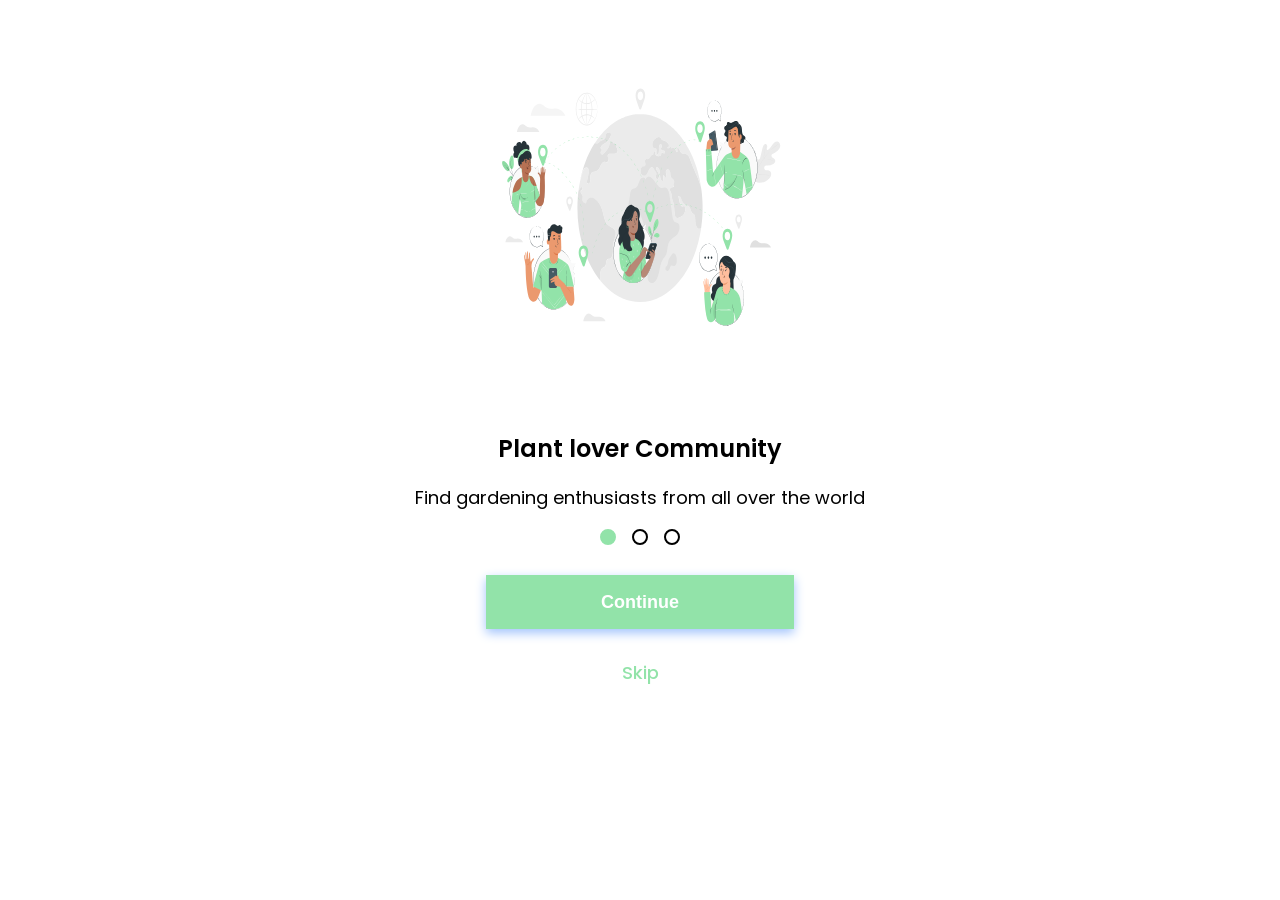
<file: index.html>
<!DOCTYPE html>
<html lang="pt-br">
<head>
    <meta charset="UTF-8">
    <meta http-equiv="X-UA-Compatible" content="IE=edge">
    <meta name="viewport" content="width=device-width">
    <title>Onboarding</title>
    <link href="./css/Style.css" type="text/css" rel="stylesheet">
    <link rel="preconnect" href="https://fonts.googleapis.com">
    <link rel="preconnect" href="https://fonts.gstatic.com" crossorigin>
    <link href="https://fonts.googleapis.com/css2?family=Poppins:wght@400;500;600;700&display=swap" rel="stylesheet">
</head>
<body>
    <div class="card">
        <div class="img1">
            <img src="./img/img1.svg" alt="Onboarding">
        </div>
        <div class="text">
            <h1>Plant lover Community</h1>
            <p>Find gardening enthusiasts from all over the world</p>
        </div>

        <nav class="nav">
            <a class="active" link href="community.html"></a>
            <a class="inactive" link href="Delivery.html"></a>
            <a class="inactive" link href="E-commerce"></a>
        </nav>

       
        <a id="continue1" link href="Delivery.html"><button>Continue</button></a>

        <a id="skip" link href="E-commerce.html">Skip</a>
       

    </div>
</body>
</html>
</file>
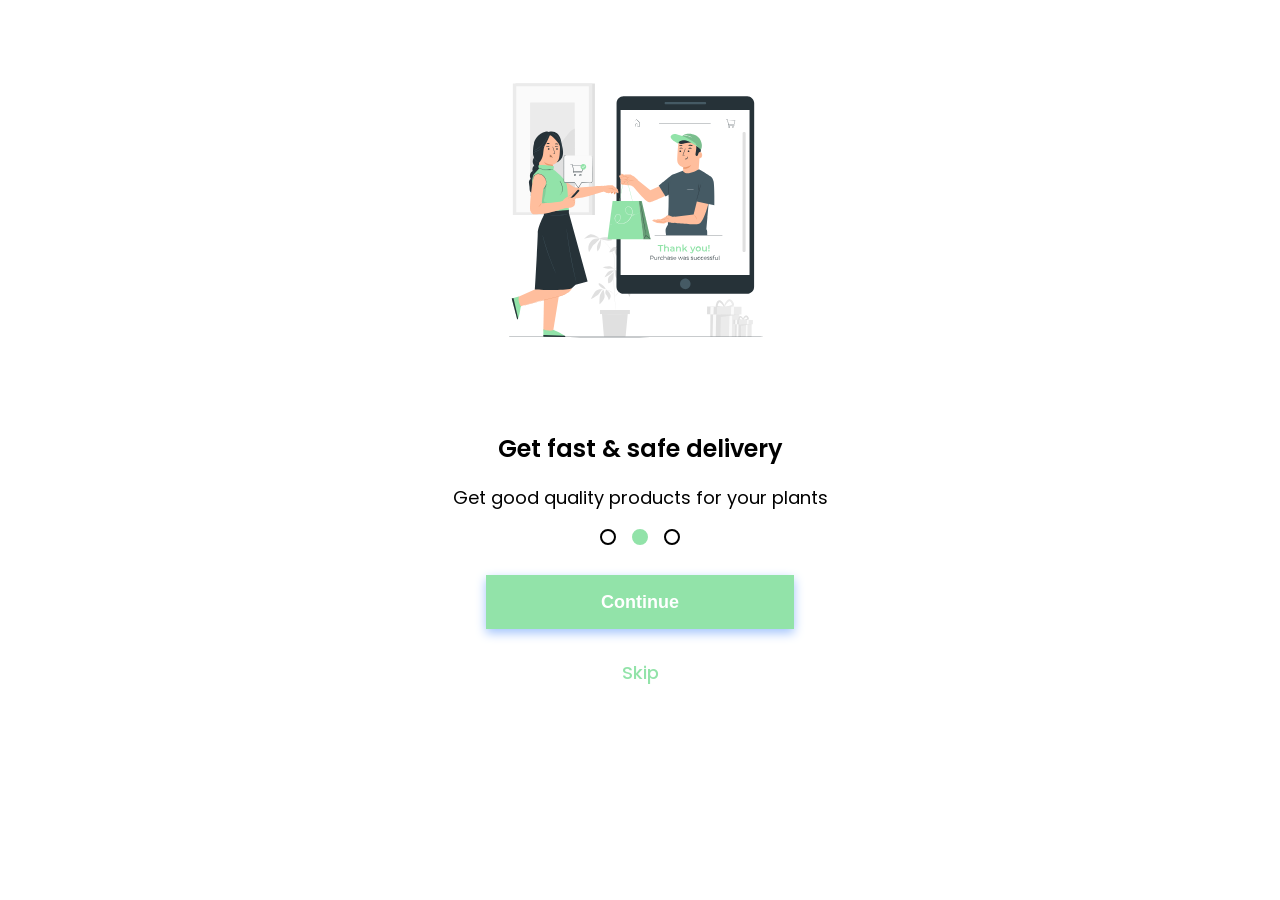
<file: Delivery.html>
<!DOCTYPE html>
<html lang="pt-br">
<head>
    <meta charset="UTF-8">
    <meta http-equiv="X-UA-Compatible" content="IE=edge">
    <meta name="viewport" content="width=device-width">
    <title>Delivery</title>
    <link href="./css/Style.css" type="text/css" rel="stylesheet">
    <link rel="preconnect" href="https://fonts.googleapis.com">
    <link rel="preconnect" href="https://fonts.gstatic.com" crossorigin>
    <link href="https://fonts.googleapis.com/css2?family=Poppins:wght@400;500;600;700&display=swap" rel="stylesheet">
</head>
<body>
    <div class="card">
        <div class="img1">
            <img src="./img/img2.svg" alt="Onboarding">
        </div>
        <div class="text">
            <h1>Get fast & safe delivery</h1>
            <p>Get good quality products for your plants</p>
        </div>

        <nav class="nav">
            <a class="inactive" link href="index.html"></a>
            <a class="active" link href="Delivery.html"></a>
            <a class="inactive" link href="E-commerce.html"></a>
        </nav>

       
        <a id="continue2" link href="E-commerce.html"><button>Continue</button></a>

        <a id="skip" link href="E-commerce.html">Skip</a>
       

    </div>
</body>
</html>
</file>
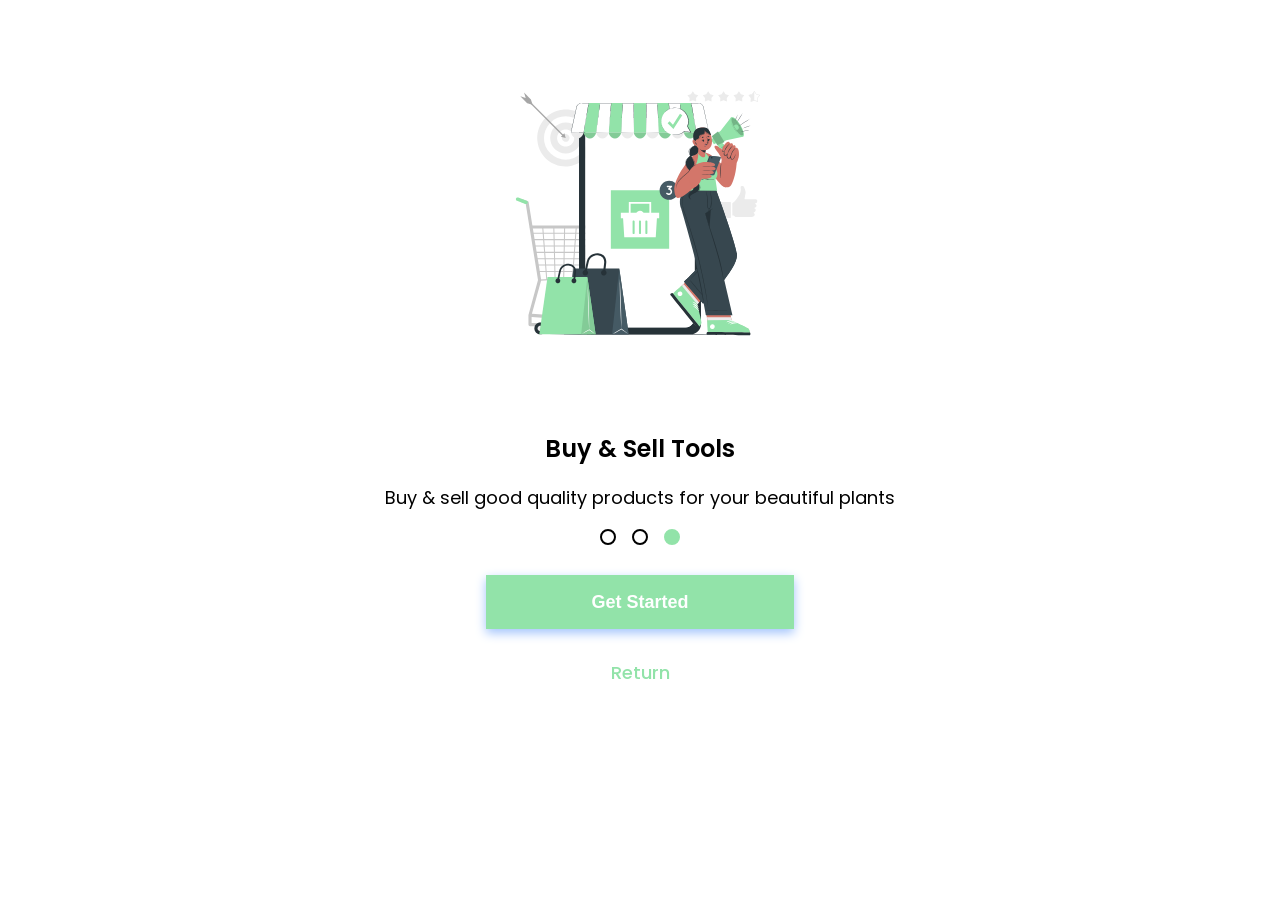
<file: E-commerce.html>
<!DOCTYPE html>
<html lang="pt-br">
<head>
    <meta charset="UTF-8">
    <meta http-equiv="X-UA-Compatible" content="IE=edge">
    <meta name="viewport" content="width=device-width">
    <title>Delivery</title>
    <link href="./css/Style.css" type="text/css" rel="stylesheet">
    <link rel="preconnect" href="https://fonts.googleapis.com">
    <link rel="preconnect" href="https://fonts.gstatic.com" crossorigin>
    <link href="https://fonts.googleapis.com/css2?family=Poppins:wght@400;500;600;700&display=swap" rel="stylesheet">
</head>
<body>
    <div class="card">
        <div class="img1">
            <img src="./img/img3.svg" alt="Onboarding">
        </div>
        <div class="text">
            <h1>Buy & Sell Tools</h1>
            <p>Buy & sell good quality products for your beautiful plants</p>
        </div>

        <nav class="nav">
            <a class="inactive" link href="index.html"></a>
            <a class="inactive" link href="Delivery.html"></a>
            <a class="active" link href="E-commerce"></a>
        </nav>

       
        <a id="continue2" link href="E-commerce.html"><button>Get Started</button></a>

        <a id="return" link href="index.html">Return</a>
       

    </div>
</body>
</html>
</file>
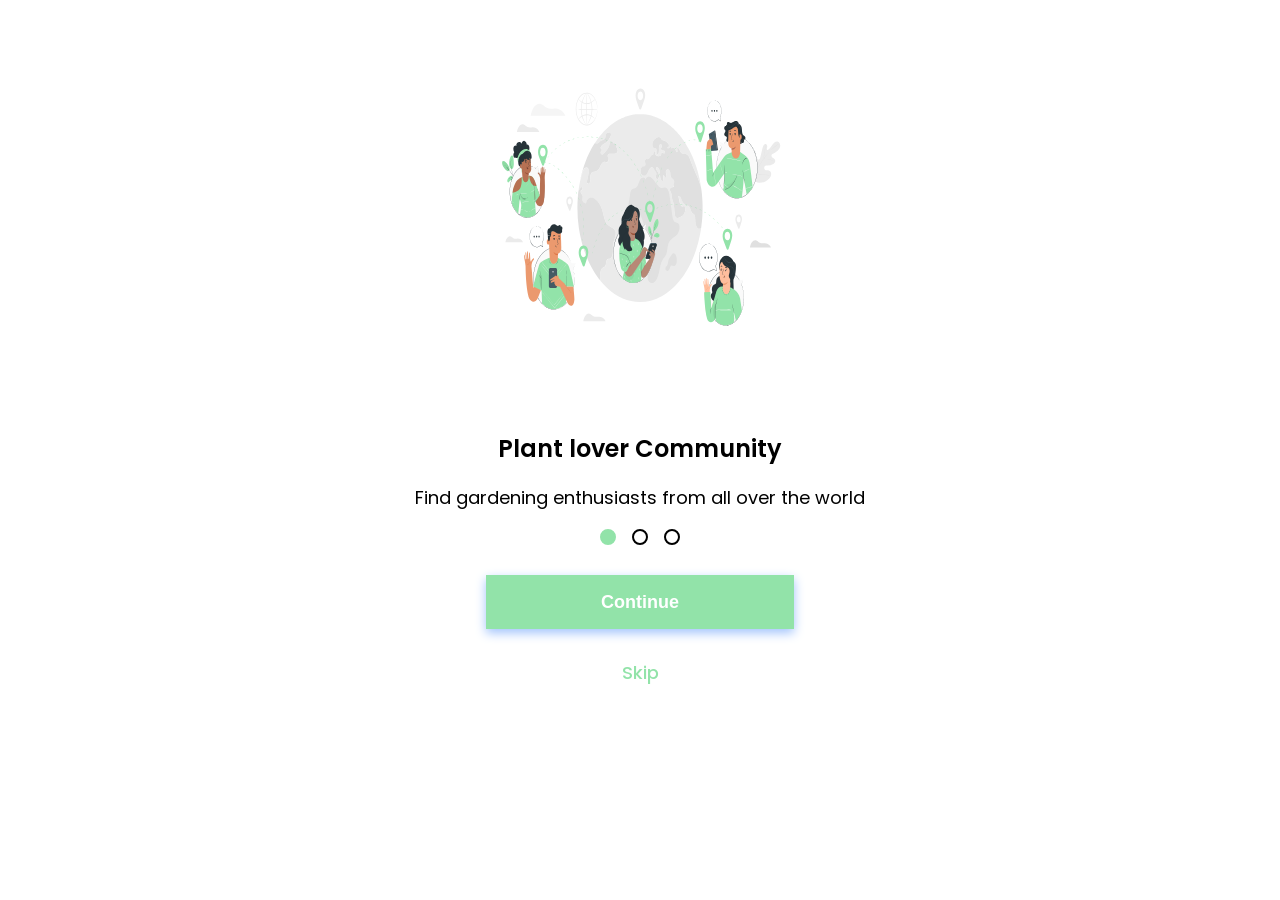
<file: html/community.html>
<!DOCTYPE html>
<html lang="pt-br">
<head>
    <meta charset="UTF-8">
    <meta http-equiv="X-UA-Compatible" content="IE=edge">
    <meta name="viewport" content="width=device-width">
    <title>Onboarding</title>
    <link href="/css/Style.css" type="text/css" rel="stylesheet">
    <link rel="preconnect" href="https://fonts.googleapis.com">
    <link rel="preconnect" href="https://fonts.gstatic.com" crossorigin>
    <link href="https://fonts.googleapis.com/css2?family=Poppins:wght@400;500;600;700&display=swap" rel="stylesheet">
</head>
<body>
    <div class="card">
        <div class="img1">
            <img src="/img/img1.svg" alt="Onboarding">
        </div>
        <div class="text">
            <h1>Plant lover Community</h1>
            <p>Find gardening enthusiasts from all over the world</p>
        </div>

        <nav class="nav">
            <a class="active" link href="community.html"></a>
            <a class="inactive" link href="Delivery.html"></a>
            <a class="inactive" link href="E-commerce"></a>
        </nav>

       
        <a id="continue1" link href="Delivery.html"><button>Continue</button></a>

        <a id="skip" link href="E-commerce.html">Skip</a>
       

    </div>
</body>
</html>
</file>
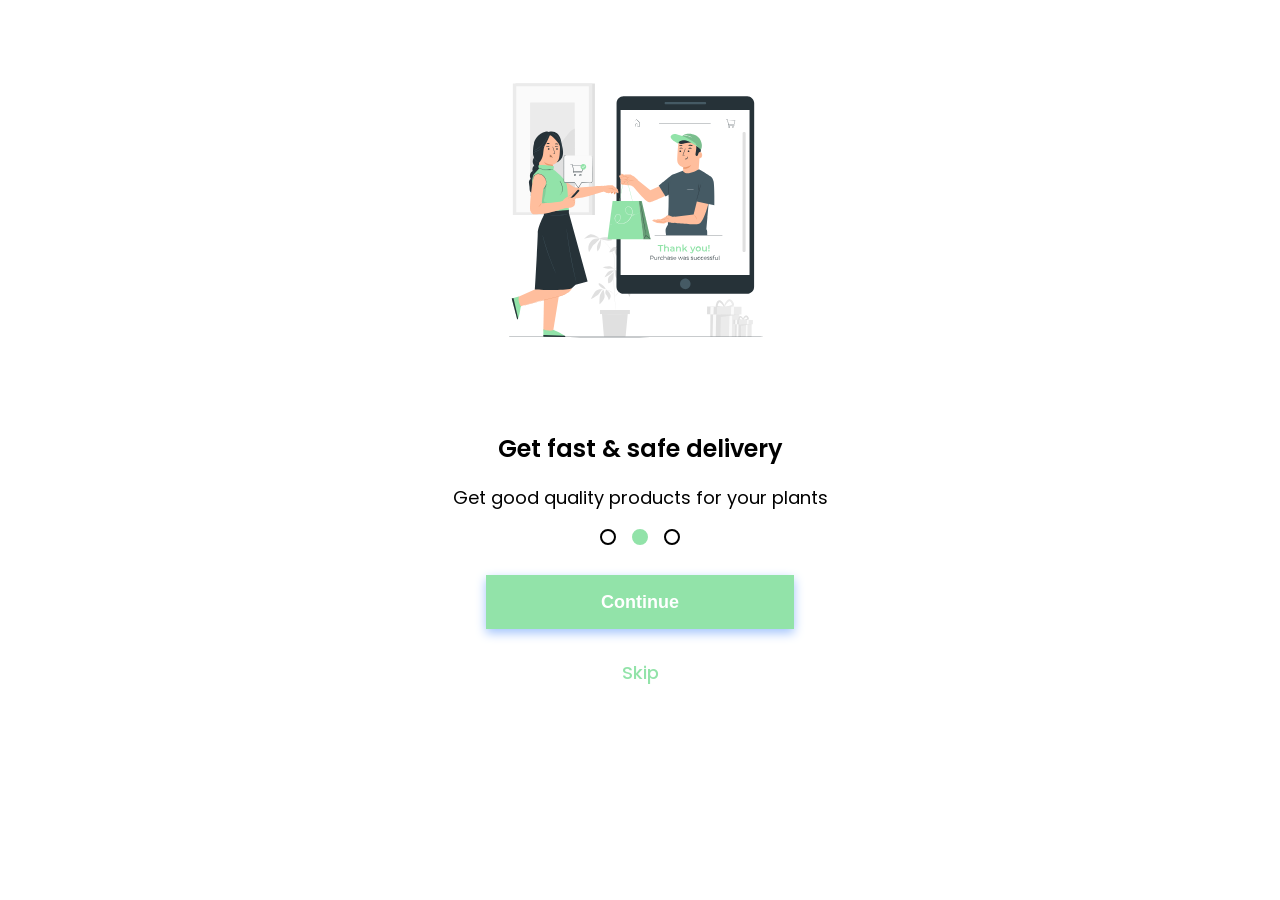
<file: html/Delivery.html>
<!DOCTYPE html>
<html lang="pt-br">
<head>
    <meta charset="UTF-8">
    <meta http-equiv="X-UA-Compatible" content="IE=edge">
    <meta name="viewport" content="width=device-width">
    <title>Delivery</title>
    <link href="/css/Style.css" type="text/css" rel="stylesheet">
    <link rel="preconnect" href="https://fonts.googleapis.com">
    <link rel="preconnect" href="https://fonts.gstatic.com" crossorigin>
    <link href="https://fonts.googleapis.com/css2?family=Poppins:wght@400;500;600;700&display=swap" rel="stylesheet">
</head>
<body>
    <div class="card">
        <div class="img1">
            <img src="/img/img2.svg" alt="Onboarding">
        </div>
        <div class="text">
            <h1>Get fast & safe delivery</h1>
            <p>Get good quality products for your plants</p>
        </div>

        <nav class="nav">
            <a class="inactive" link href="community.html"></a>
            <a class="active" link href="Delivery.html"></a>
            <a class="inactive" link href="E-commerce.html"></a>
        </nav>

       
        <a id="continue2" link href="E-commerce.html"><button>Continue</button></a>

        <a id="skip" link href="E-commerce.html">Skip</a>
       

    </div>
</body>
</html>
</file>
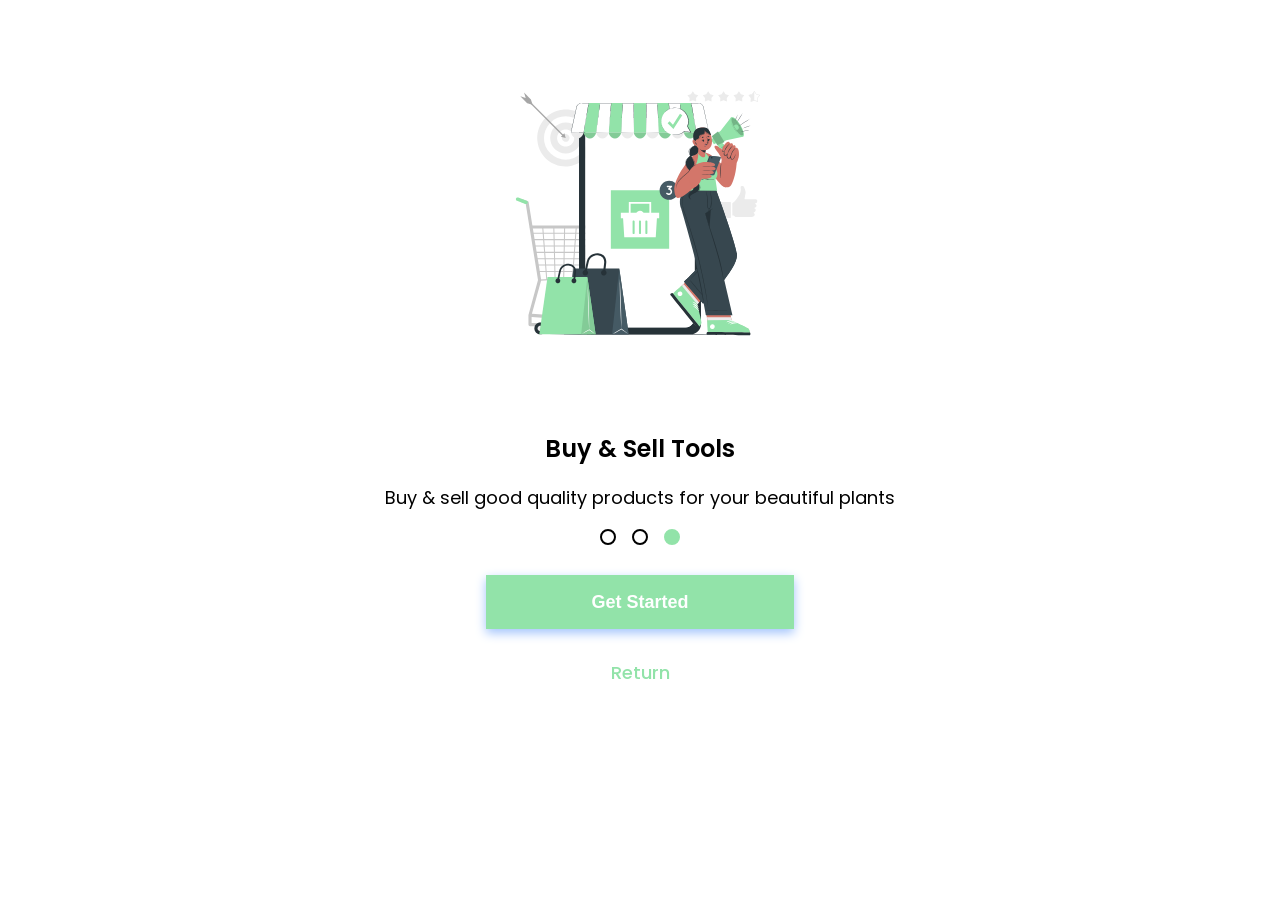
<file: html/E-commerce.html>
<!DOCTYPE html>
<html lang="pt-br">
<head>
    <meta charset="UTF-8">
    <meta http-equiv="X-UA-Compatible" content="IE=edge">
    <meta name="viewport" content="width=device-width">
    <title>Delivery</title>
    <link href="/css/Style.css" type="text/css" rel="stylesheet">
    <link rel="preconnect" href="https://fonts.googleapis.com">
    <link rel="preconnect" href="https://fonts.gstatic.com" crossorigin>
    <link href="https://fonts.googleapis.com/css2?family=Poppins:wght@400;500;600;700&display=swap" rel="stylesheet">
</head>
<body>
    <div class="card">
        <div class="img1">
            <img src="/img/img3.svg" alt="Onboarding">
        </div>
        <div class="text">
            <h1>Buy & Sell Tools</h1>
            <p>Buy & sell good quality products for your beautiful plants</p>
        </div>

        <nav class="nav">
            <a class="inactive" link href="community.html"></a>
            <a class="inactive" link href="Delivery.html"></a>
            <a class="active" link href="E-commerce"></a>
        </nav>

       
        <a id="continue2" link href="E-commerce.html"><button>Get Started</button></a>

        <a id="return" link href="community.html">Return</a>
       

    </div>
</body>
</html>
</file>
<file: css/Style.css>
main {
    display: block;
    height: 777px;
}

.card {
    display: flex;
    align-items: center;
    flex-direction: column;
    width: 940px;
    margin: 0 auto;
    height: 777px;
}

.img1 img{
    width: 100%;
    margin: 50px auto;
}

body {
    font-family: 'Poppins', sans-serif;
}

.text h1 {
    font-size: 24px;
    text-align: center;
    font-weight: 600;
}

.text p {
    font-size: 18px;
    text-align: center;
}

.nav {
    display: flex;
    gap: 1em;
}

.active {
    border: 2px solid #92E3A9;
    background-color: #92E3A9;
    border-radius: 100%;
    width: 12px;
    height: 12px;
    margin:  0 0 30px 0;
}

.inactive {
    border: 2px solid #000000;
    border-radius: 100%;
    width: 12px;
    height: 12px;
    margin:  0 0 30px 0;
}

#continue1 button {
    margin: 0 auto;
    width: 308px;
    height: 54px;
    color: #FFFFFF;
    background-color: #92E3A9;
    font-weight: bold;
    border: none;
    text-align: center;
    box-shadow: 0px 4px 10px #A1C3FC;
    font-size: 18px;
}

#continue1 button:hover {
    cursor: pointer;
}

#skip {
    margin: 30px 0 0;
    font-weight: 500;
    text-decoration: none;
    font-size: 18px;
    text-align: center;
    color: #92E3A9;
}

#continue1, #continue2 {
    font-family: 'Poppins', sans-serif;
}

/*Delivery*/

#continue2 button {
    margin: 0 auto;
    width: 308px;
    height: 54px;
    color: #FFFFFF;
    background-color: #92E3A9;
    font-weight: bold;
    border: none;
    text-align: center;
    box-shadow: 0px 4px 10px #A1C3FC;
    font-size: 18px;
}

#continue2 button:hover {
    cursor: pointer;
}

/*Community*/

#continue2 button {
    margin: 0 auto;
    width: 308px;
    height: 54px;
    color: #FFFFFF;
    background-color: #92E3A9;
    font-weight: bold;
    border: none;
    text-align: center;
    box-shadow: 0px 4px 10px #A1C3FC;

}

#continue2 button:hover {
    cursor: pointer;
}

#return {
    margin: 30px 0 0;
    font-weight: 500;
    text-decoration: none;
    font-size: 18px;
    text-align: center;
    color: #92E3A9;
}

/*Responsividade*/

@media screen and (max-width: 768px) {

    body {
        height: 900px;
    }

    .card {
        width: 300px;
    }

    .img {
        height: 40%;
        margin: 40px 0 0 auto;
    }

    .img1 img {
        width: 70%;
        margin: 40px 50px;
    }

    .text {
        margin: 5px auto;
    }


 }

@media screen and (max-width: 320px) {
    
    .card {
        width: 200px;
    }

    .img1 {
        height: 20%;
        margin: 20px 20px 0 auto;
    }
    
    .img1 img {
        width: 80%;
        margin: 20px 30px;
    }

    .text {
        height: 30%;
        margin: 20px;
    }

    .continue1, .continue2 button {
        width: 200px;
    }

    
}

@media screen and (max-width: 912px) {

}
</file>
